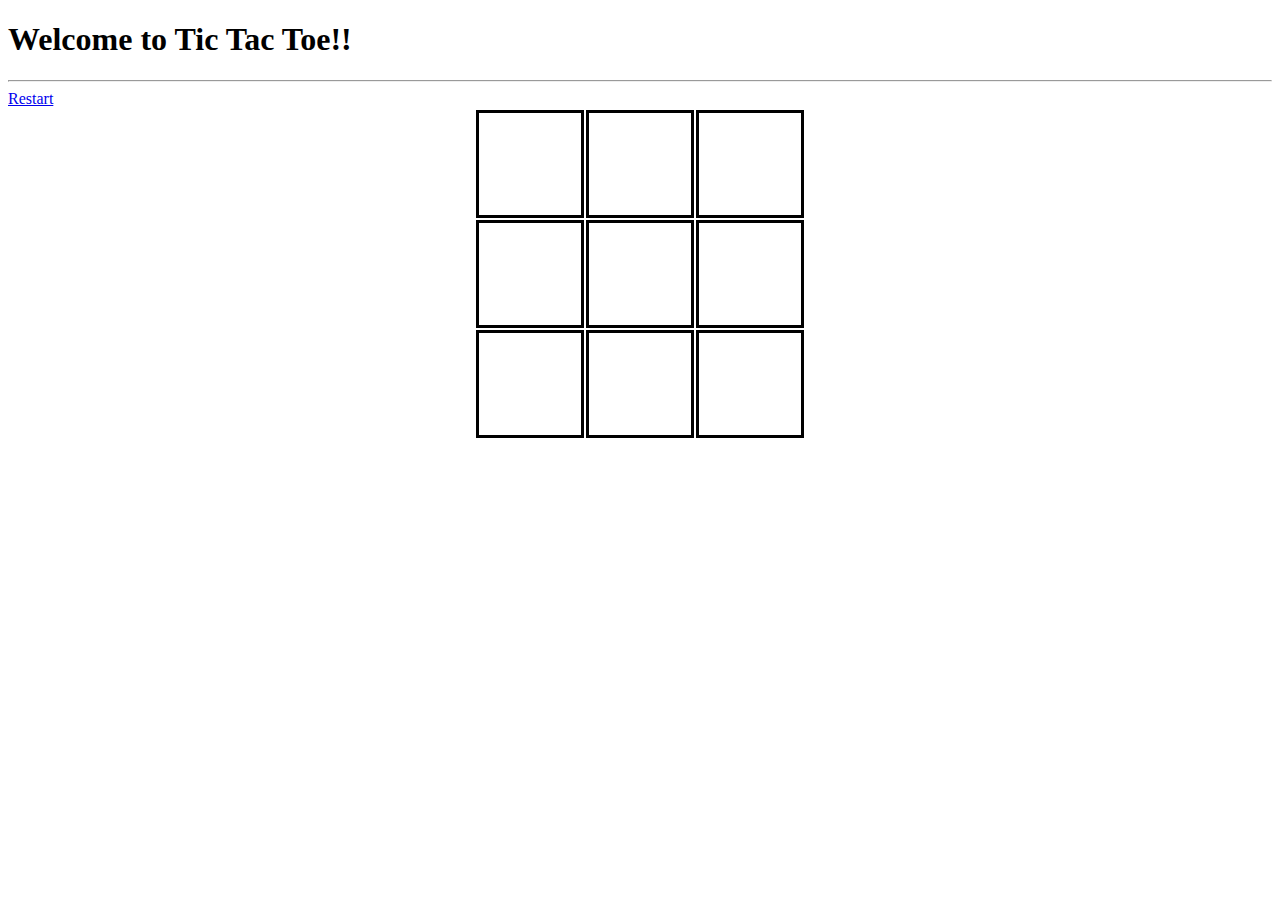
<file: udemyCourseFiles/DOM/index.html>
<!DOCTYPE html>
<html lang="en" dir="ltr">
  <head>
    <meta charset="utf-8">
    <title>Tic TacToe</title>
    <link rel="stylesheet" href="index.css">
    <link rel="stylesheet" href="https://stackpath.bootstrapcdn.com/bootstrap/4.1.3/css/bootstrap.min.css" integrity="sha384-MCw98/SFnGE8fJT3GXwEOngsV7Zt27NXFoaoApmYm81iuXoPkFOJwJ8ERdknLPMO" crossorigin="anonymous">
    <script src="https://code.jquery.com/jquery-3.3.1.slim.min.js" integrity="sha384-q8i/X+965DzO0rT7abK41JStQIAqVgRVzpbzo5smXKp4YfRvH+8abtTE1Pi6jizo" crossorigin="anonymous"></script>
    <script src="https://cdnjs.cloudflare.com/ajax/libs/popper.js/1.14.3/umd/popper.min.js" integrity="sha384-ZMP7rVo3mIykV+2+9J3UJ46jBk0WLaUAdn689aCwoqbBJiSnjAK/l8WvCWPIPm49" crossorigin="anonymous"></script>
    <script src="https://stackpath.bootstrapcdn.com/bootstrap/4.1.3/js/bootstrap.min.js" integrity="sha384-ChfqqxuZUCnJSK3+MXmPNIyE6ZbWh2IMqE241rYiqJxyMiZ6OW/JmZQ5stwEULTy" crossorigin="anonymous"></script>

  </head>
  <body>
    <div class="jumbotron">
      <h1 class="display-4">Welcome to Tic Tac Toe!!</h1>
      <hr class="my-4">
      <a id = 're' class="btn btn-primary btn-lg"  href='#' role="button">Restart</a>
    </div>
  <table id ='matrix' align='center' >
    <tr>
      <td></td>
      <td></td>
      <td></td>
    </tr>
    <tr>
      <td></td>
      <td></td>
      <td></td>
    </tr>
    <tr>
      <td></td>
      <td></td>
      <td></td>
    </tr>
  </table>

  <script type="text/javascript" src="main.js"></script>
  </body>
</html>
</file>
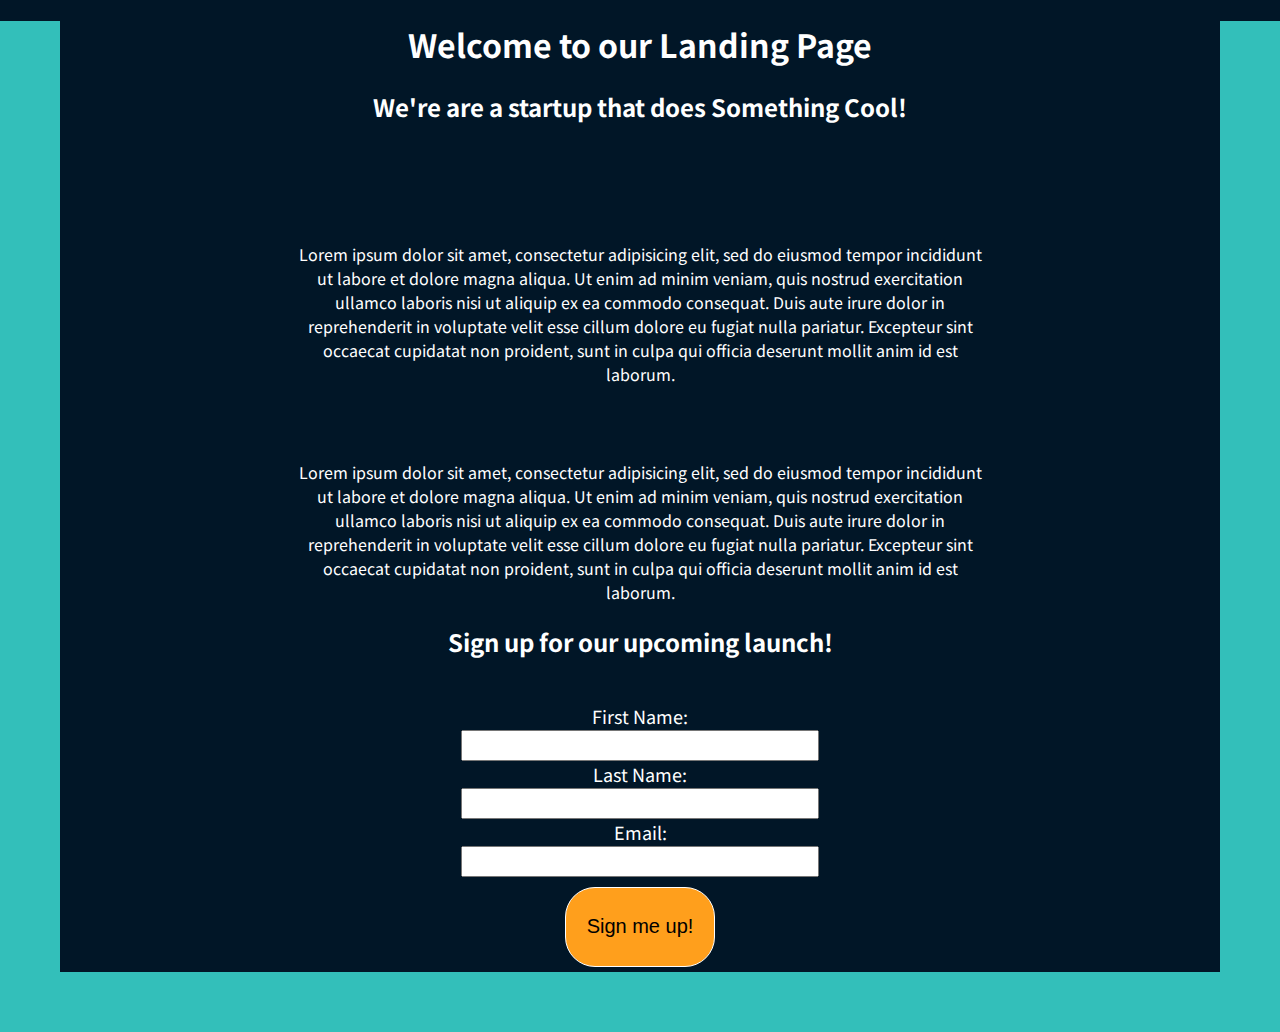
<file: udemyCourseFiles/CSS/capstoneProject/index.html>
<!DOCTYPE html>
<html lang="en" dir="ltr">
  <head>
    <meta charset="utf-8">
    <link rel="stylesheet" href="master.css">
    <link href="https://fonts.googleapis.com/css?family=Noto+Sans+TC" rel="stylesheet">
    <title>Landing Page</title>
  </head>
  <body>
    <div id="contentBlock">
      <h1>Welcome to our Landing Page</h1>
      <h2>We're are a startup that does Something Cool!</h2><br>

      <p>Lorem ipsum dolor sit amet, consectetur adipisicing elit, sed do eiusmod tempor incididunt ut labore et dolore magna aliqua. Ut enim ad minim veniam, quis nostrud exercitation ullamco laboris nisi ut aliquip ex ea commodo consequat. Duis aute irure dolor in reprehenderit in voluptate velit esse cillum dolore eu fugiat nulla pariatur. Excepteur sint occaecat cupidatat non proident, sunt in culpa qui officia deserunt mollit anim id est laborum.
      </p>

      <p>Lorem ipsum dolor sit amet, consectetur adipisicing elit, sed do eiusmod tempor incididunt ut labore et dolore magna aliqua. Ut enim ad minim veniam, quis nostrud exercitation ullamco laboris nisi ut aliquip ex ea commodo consequat. Duis aute irure dolor in reprehenderit in voluptate velit esse cillum dolore eu fugiat nulla pariatur. Excepteur sint occaecat cupidatat non proident, sunt in culpa qui officia deserunt mollit anim id est laborum.
      </p>
      <h2>Sign up for our upcoming launch!</h2><br>

      <form action="thankYou.html" id="signUpForm" method="get">
        <label for="fn">First Name:</label><br>
        <input class="inputLabel" type="text" id="fn" required><br>

        <label for="ln">Last Name:</label><br>
        <input class="inputLabel" type="text" id="ln" required><br>

        <label for="email">Email:</label><br>
        <input class="inputLabel" type="email" id="email" required><br>
        <input type="submit" value="Sign me up!" id="signUpButton">
      </form>
    </div>
  </body>
</html>
</file>
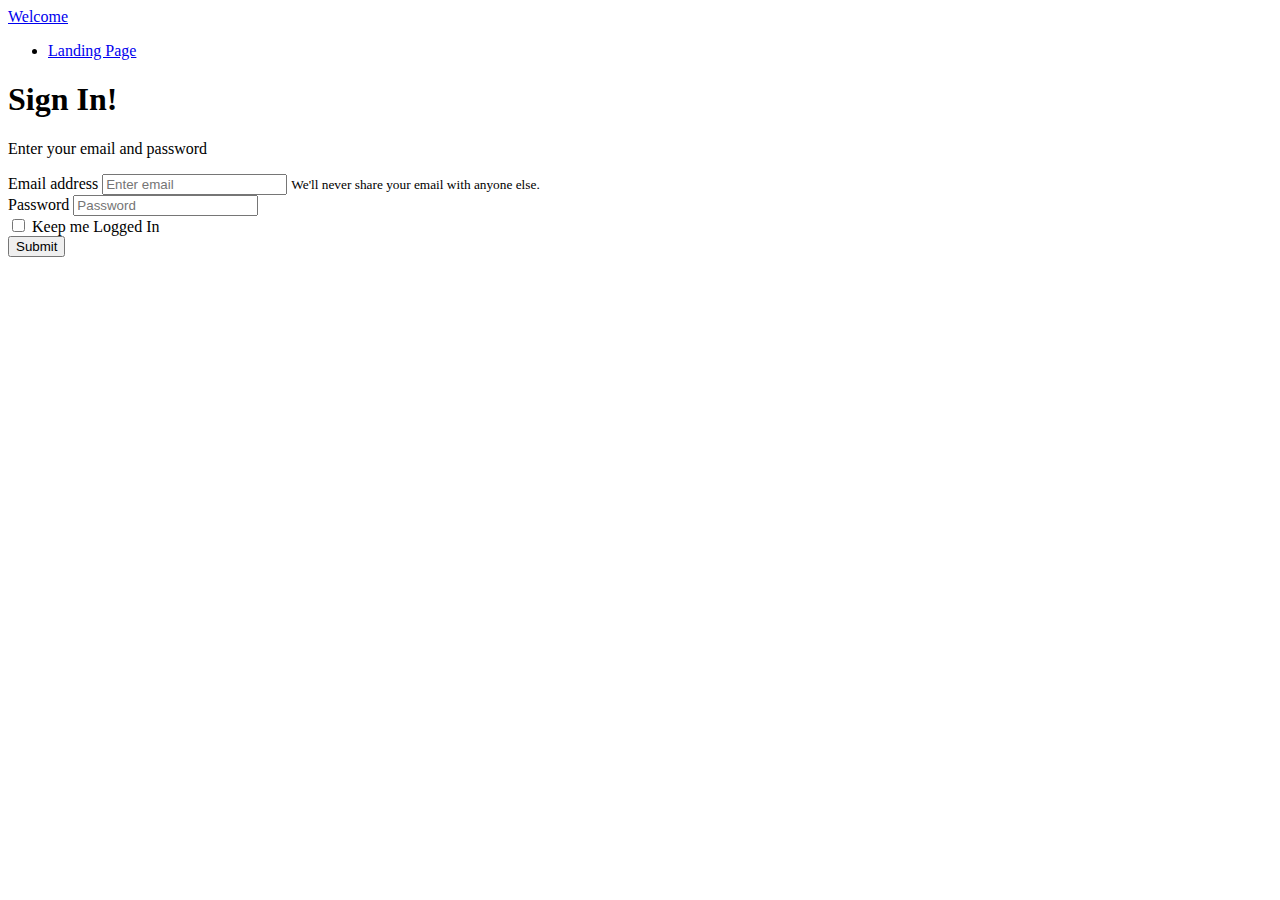
<file: udemyCourseFiles/bootstrap/signIn.html>
<!DOCTYPE html>
<html lang="en" dir="ltr">
  <head>
    <meta charset="utf-8">
    <title>Login to your account</title>
    <link rel="stylesheet" href="https://stackpath.bootstrapcdn.com/bootstrap/4.1.3/css/bootstrap.min.css" integrity="sha384-MCw98/SFnGE8fJT3GXwEOngsV7Zt27NXFoaoApmYm81iuXoPkFOJwJ8ERdknLPMO" crossorigin="anonymous">
    <script src="https://code.jquery.com/jquery-3.3.1.slim.min.js" integrity="sha384-q8i/X+965DzO0rT7abK41JStQIAqVgRVzpbzo5smXKp4YfRvH+8abtTE1Pi6jizo" crossorigin="anonymous"></script>
    <script src="https://cdnjs.cloudflare.com/ajax/libs/popper.js/1.14.3/umd/popper.min.js" integrity="sha384-ZMP7rVo3mIykV+2+9J3UJ46jBk0WLaUAdn689aCwoqbBJiSnjAK/l8WvCWPIPm49" crossorigin="anonymous"></script>
    <script src="https://stackpath.bootstrapcdn.com/bootstrap/4.1.3/js/bootstrap.min.js" integrity="sha384-ChfqqxuZUCnJSK3+MXmPNIyE6ZbWh2IMqE241rYiqJxyMiZ6OW/JmZQ5stwEULTy" crossorigin="anonymous"></script>
  </head>
  </head>
  <body>
    <!-- navbar -->
    <nav class="navbar navbar-default sticky-top navbar-dark bg-dark navbar-expand-sm">
      <div class="navbar-header">
        <a href="#" class="navbar-brand">Welcome</a>
      </div>
      <ul class="nav navbar-nav">
        <li class="nav-item"> <a class="nav-link" href="index.html">Landing Page</a></li>
      </ul>

    </nav>

    <!-- Jumbotron -->
    <div class="container">
      <div class="jumbotron">

        <h1 class="display-4">Sign In!</h1>
        <p>Enter your email and password</p>
    </div>

    <!-- Sign Up Form -->
    <div class="container">
      <form>
        <div class="form-group">
          <label for="exampleInputEmail1">Email address</label>
          <input type="email" class="form-control" id="exampleInputEmail1" aria-describedby="emailHelp" placeholder="Enter email">
          <small id="emailHelp" class="form-text text-muted">We'll never share your email with anyone else.</small>
        </div>
        <div class="form-group">
          <label for="exampleInputPassword1">Password</label>
          <input type="password" class="form-control" id="exampleInputPassword1" placeholder="Password">
        </div>
        <div class="form-group form-check">
          <input type="checkbox" class="form-check-input" id="exampleCheck1">
          <label class="form-check-label" for="exampleCheck1">Keep me Logged In</label>
        </div>
        <button type="submit" class="btn btn-primary">Submit</button>
      </form>
    </div>
  </body>
</html>
</file>
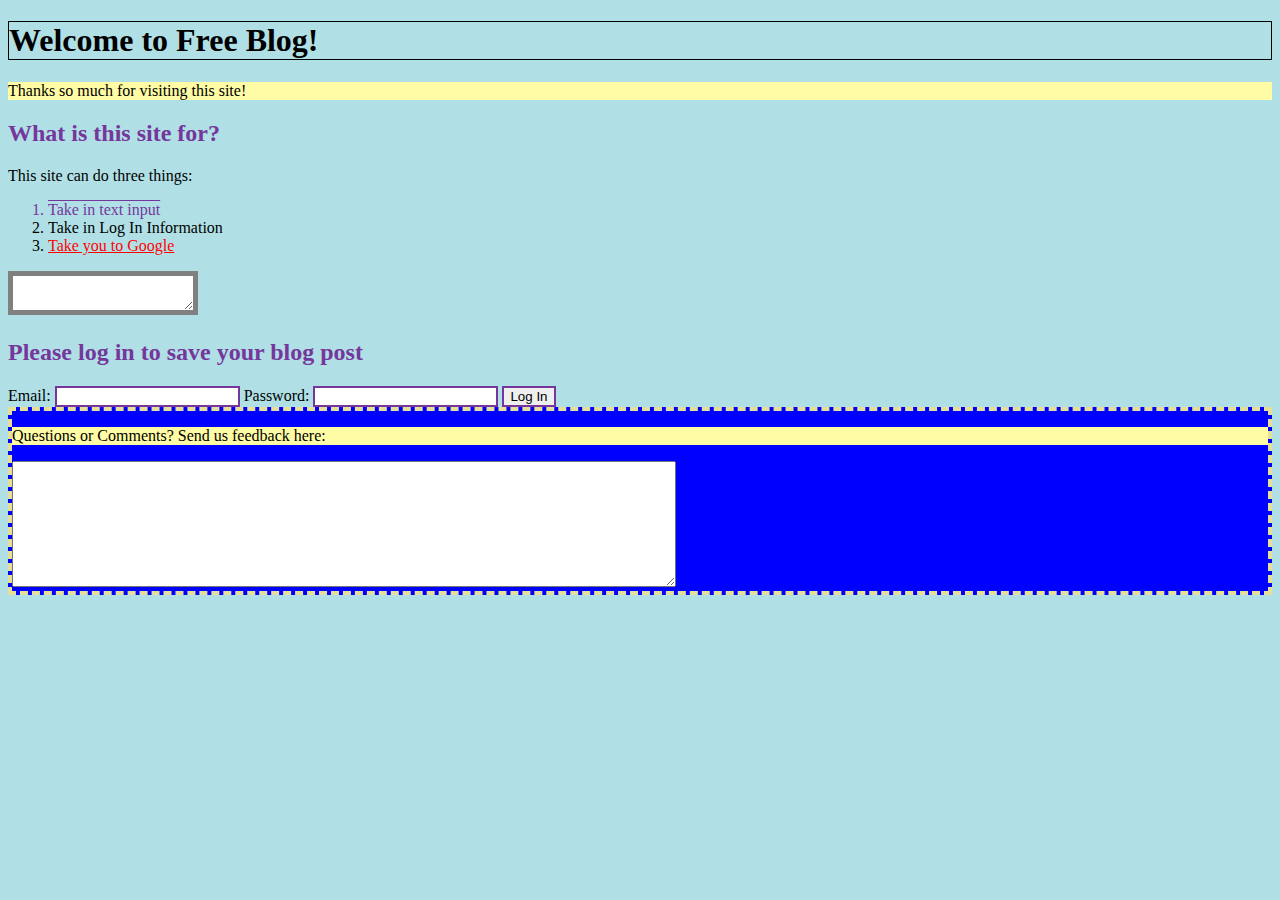
<file: udemyCourseFiles/CSS/CSS_Level_One_Assessment.html>
<!-- Welcome to your CSS Level One Assessment Test!

For this test, edit the CSS file and complete the commented tasks below!
You won't be editing and html, but the css file is linked to the html file.
Watch the video lecture for more info on this! -->
<!DOCTYPE html>
<html>
  <head>
    <meta charset="utf-8">
    <title>!Assessment Test CSS LEVEL ONE</title>
    <link rel="stylesheet" href="assessment1.css">
  </head>
  <body>
    <h1>Welcome to Free Blog!</h1>

    <div class="">
      <p>Thanks so much for visiting this site!</p>

    </div>

    <h2>What is this site for?</h2>
    <p>This site can do three things:</p>
    <ol>
      <li id='itemone'>Take in text input</li>
      <li>Take in Log In Information</li>
      <li><a href="http://www.google.com">Take you to Google</a></li>
    </ol>

    <div class="blogtext">
      <textarea name="name" id="textblock"></textarea>
    </div>

    <h2>Please log in to save your blog post</h2>

    <form class="loginForm" method="get">
      <label for="mail">Email: </label>
      <input type="email" id="mail" value="">

      <label for="pass">Password: </label>
      <input type="password" id="pass" value="">

      <input type="submit" name="" value="Log In">


    </form>

    <div class="exit">



    <p>Questions or Comments? Send us feedback here:</p>

    <textarea name="name" rows="8" cols="80"></textarea>

    </div>



  </body>
</html>
</file>
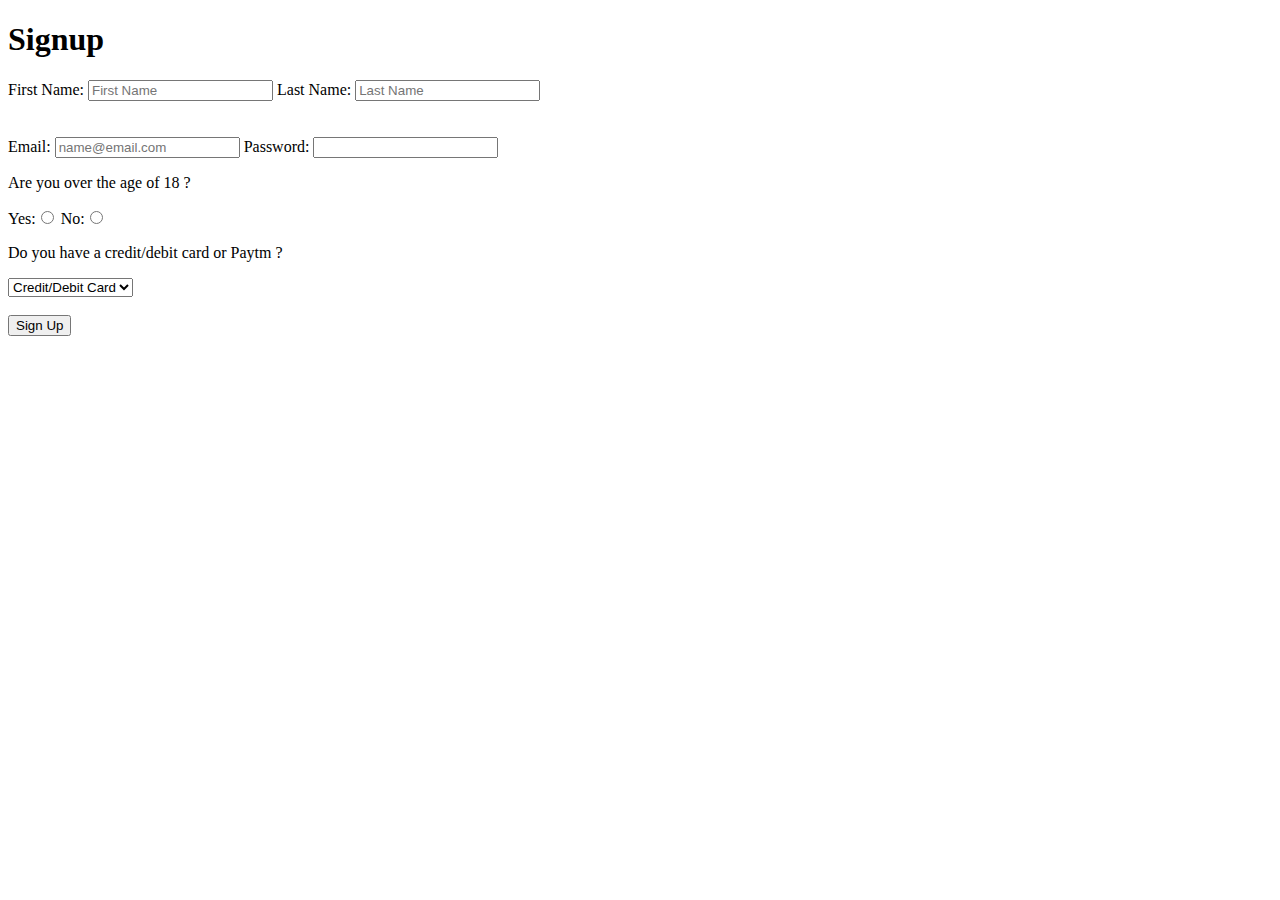
<file: udemyCourseFiles/HTML/HTML_level2Assessment.html>
<!DOCTYPE html>
<html lang="en" dir="ltr">
  <head>
    <meta charset="utf-8">
    <title>HTML level 2 Assessment</title>
  </head>
  <body>
    <h1>Signup</h1>
    <form action="thankyou.html" method="get">

      <label for="firstName lastName">First Name:</label>
      <input type="text" id="firstName" placeholder="First Name"required>

      <label for="firstName lastName">Last Name:</label>
      <input type="text" id="laststName" placeholder="Last Name" required>
      <br><br><br>

      <label for="email">Email:</label>
      <input type="email" id="email" placeholder="name@email.com" required>

      <label for="email">Password:</label>
      <input type="password" id="password" required>

      <p>Are you over the age of 18 ? </p>
      Yes:<input type="radio" name="age">
      No:<input type="radio" name="age">

      <p>Do you have a credit/debit card or Paytm ? </p>
      <select name="payment" id="payment">
        <option value="creditCard">Credit/Debit Card</option>
        <option value="Paytm">Paytm</option>
      </select>
      <br><br>

      <input type="submit"  value="Sign Up">

    </form>
  </body>
</html>
</file>
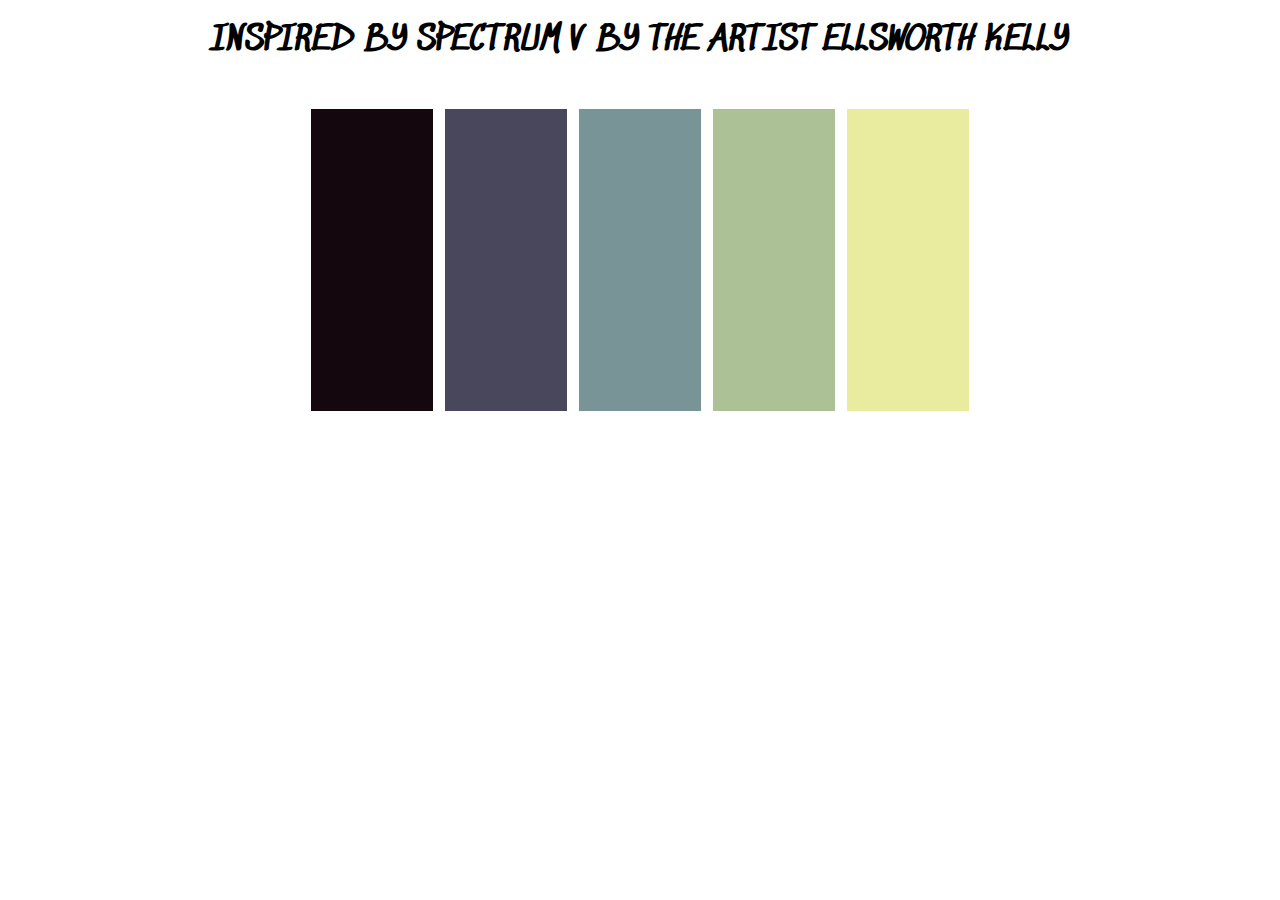
<file: udemyCourseFiles/CSS/assessmentSpectrum/spectrum.html>
<!DOCTYPE html>
<html lang="en" dir="ltr">
  <head>
    <meta charset="utf-8">
    <title>Spectrum</title>
    <link rel="stylesheet" href="spectrum.css">
    <link href="https://fonts.googleapis.com/css?family=Sedgwick+Ave" rel="stylesheet">
  <body>
    <h1>INSPIRED BY SPECTRUM V BY THE ARTIST ELLSWORTH KELLY</h1>
    <br>
    <table>
      <tr>
        <td id="one"></td>
        <td id="two"></td>
        <td id="three"></td>
        <td id="four"></td>
        <td id="five"></td>
      </tr>
    </table>
  </body>
</html>
</file>
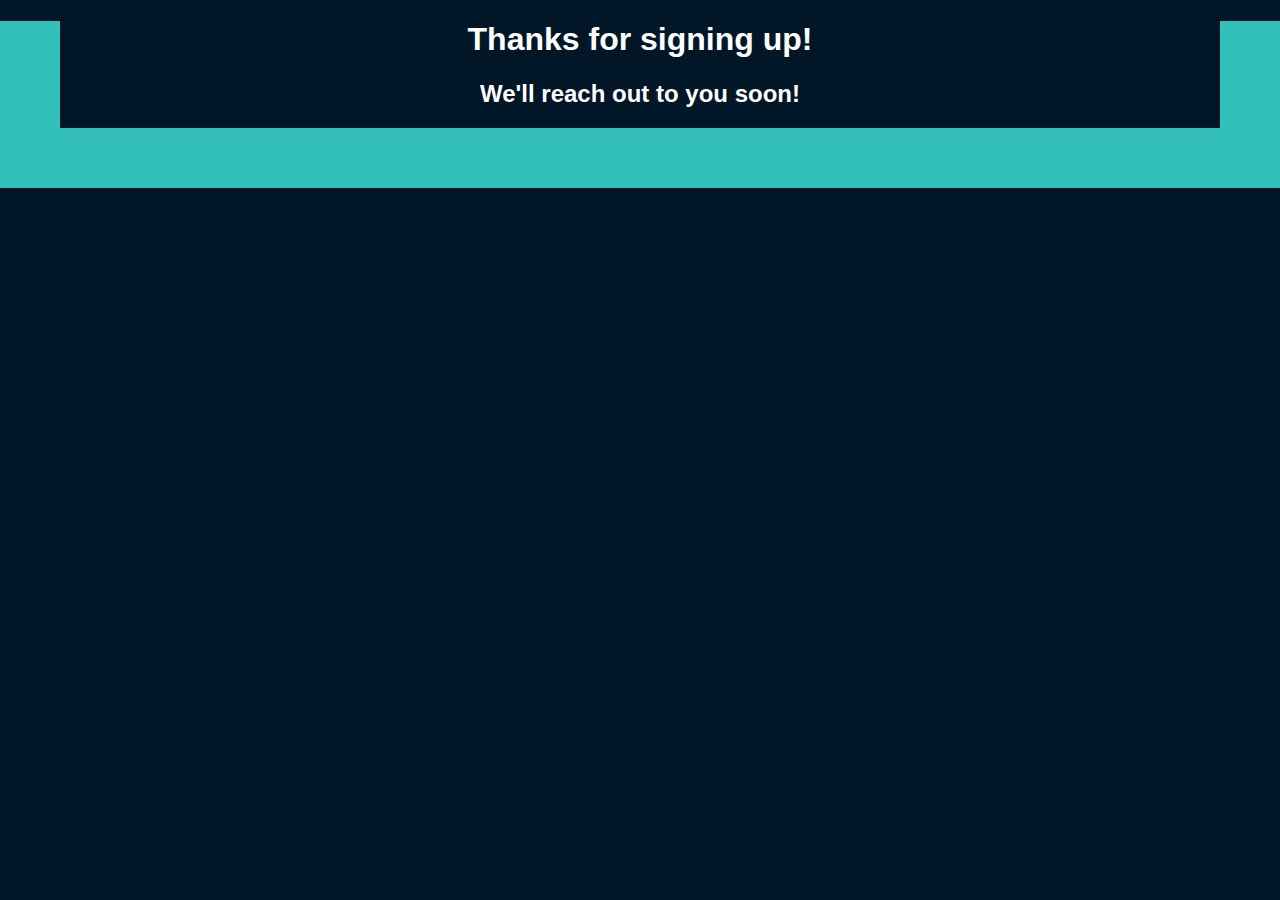
<file: udemyCourseFiles/CSS/capstoneProject/thankYou.html>
<!DOCTYPE html>
<html lang="en" dir="ltr">
 <head>
   <meta charset="utf-8">
   <title>Thank You</title>
   <link rel="stylesheet" href="master.css">
 </head>
 <body>
   <h1>Thanks for signing up!</h1>
   <h2>We'll reach out to you soon!</h2>
 </body>
</html>
</file>
<file: udemyCourseFiles/DOM/index.css>
table{
  align:center;
}
td{
  border:2px solid black;
  height:100px;
  width:100px;
  text-align: center;
  border: 3px solid black;
  font-size: 50px;
}
</file>
<file: udemyCourseFiles/CSS/capstoneProject/master.css>
body{
  background:#011627;
  color:white;
  border: 60px solid #33bfba;
  border-top:0px;
  font-family: 'Noto Sans TC', sans-serif;
  margin:0px;
  text-align: center;
}
p{
  padding:5% 20% 0% 20%;
}
#signUpForm{
  font-size:18px;
}
.inputLabel{
  width:350px;
  height:25px;
}
#signUpButton{
  border: 1px solid white;
  border-radius: 30px;
  height:80px;
  width:150px;
  font-size: 20px;
  background:#FF9F1C;
  margin-top: 10px;
  margin-bottom: 5px;
}
#signUpButton:hover{
  border: 3px solid white;
}
</file>
<file: udemyCourseFiles/CSS/assessment1.css>
body{
  background:#b0e0e6;
}

h1{
  border: 1px solid black;
}

h2{
  color:#75379b;
}

#itemone{
  text-decoration: overline;
  color:#75379b;
}

a[href]{
  color:red;
  ext-decoration: underline;
}
a:visited{
  color:blue;
}

#textblock{
  border: 5px solid gray;
}

div p{
    background:#fffca5;
}

.exit{
  background: blue;
  border: 4px dashed  #e5df99;
}

input{
  border: 2px solid #75379b;
}
</file>
<file: udemyCourseFiles/CSS/assessmentSpectrum/spectrum.css>
h1{
  font-family: 'Sedgwick Ave', cursive;
  /* margin: auto; */
  text-align: center;
}
table{
  border: 1px solid white;
  margin:auto;
}

td{
  border:5px solid white;
  height:300px;
  width:120px;
}

#one{
  background:#14080E;
  /* border:1px solid red; */
}

#two{
  background:#49475B;
}

#three{
  background:#799496;
}

#four{
  background:#ACC196;
}

#five{
  background:#E9EB9E;
}
</file>
